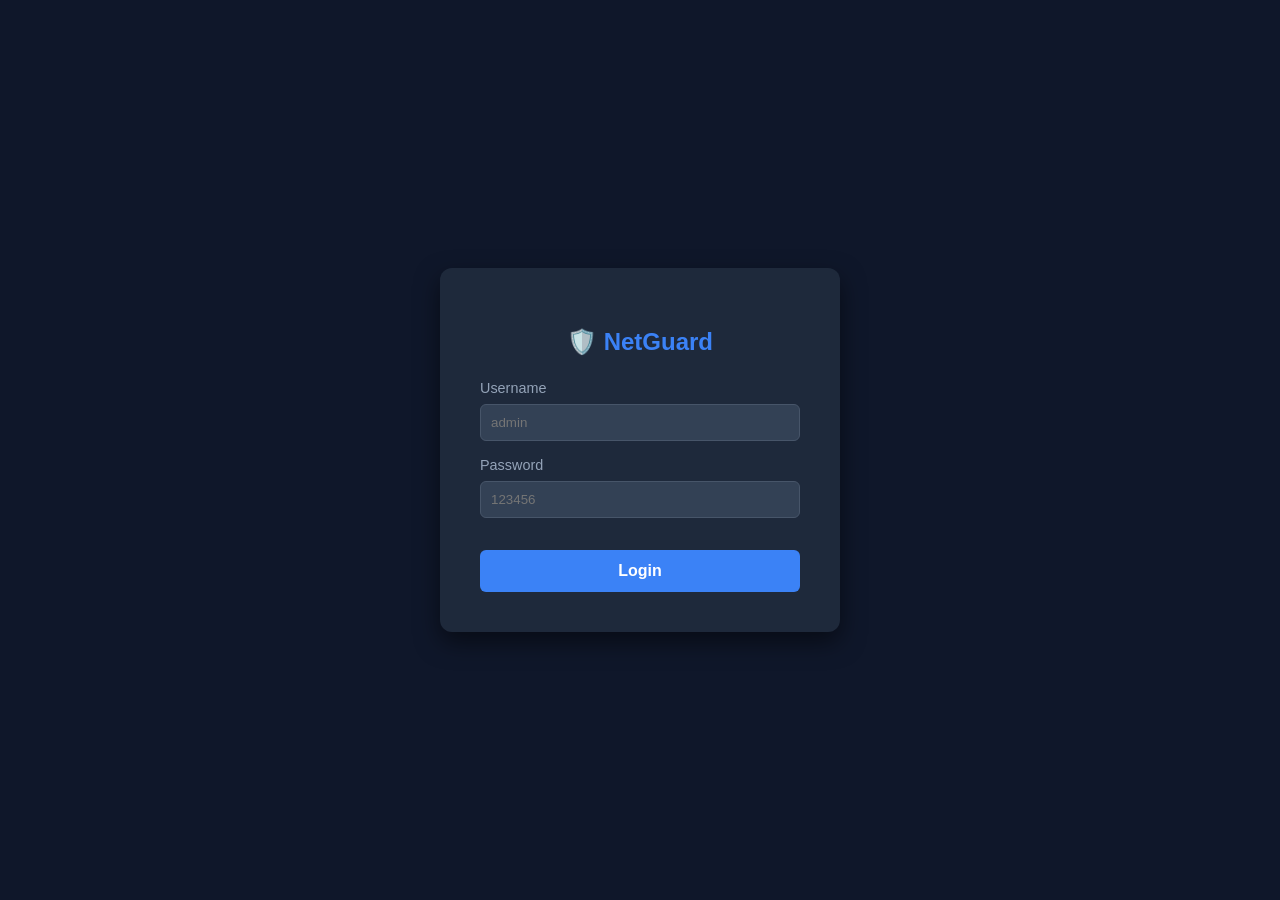
<file: templates/login.html>
<!DOCTYPE html>
<html lang="en">
<head>
    <meta charset="UTF-8">
    <meta name="viewport" content="width=device-width, initial-scale=1.0">
    <title>Login - NetGuard</title>
    <style>
        body {
            margin: 0; padding: 0;
            background-color: #0f172a;
            color: #f8fafc;
            font-family: 'Segoe UI', sans-serif;
            display: flex; justify-content: center; align-items: center; height: 100vh;
        }
        .login-card {
            background: #1e293b;
            padding: 2.5rem;
            border-radius: 12px;
            width: 320px;
            box-shadow: 0 10px 25px rgba(0,0,0,0.5);
            text-align: center;
        }
        h2 { margin-bottom: 1.5rem; color: #3b82f6; }
        .input-group { margin-bottom: 1rem; text-align: left; }
        label { display: block; margin-bottom: 0.5rem; color: #94a3b8; font-size: 0.9rem; }
        input {
            width: 100%; padding: 10px;
            background: #334155; border: 1px solid #475569;
            color: white; border-radius: 6px; box-sizing: border-box;
        }
        .btn {
            background: #3b82f6; color: white;
            border: none; padding: 12px;
            border-radius: 6px; cursor: pointer; width: 100%;
            font-size: 1rem; font-weight: bold; margin-top: 1rem;
        }
        .btn:hover { background-color: #2563eb; }
        .error { color: #ef4444; margin-top: 10px; font-size: 0.9rem; display: none; }
    </style>
</head>
<body>
    <div class="login-card">
        <h2>🛡️ NetGuard</h2>
        <div class="input-group">
            <label>Username</label>
            <input type="text" id="username" placeholder="admin">
        </div>
        <div class="input-group">
            <label>Password</label>
            <input type="password" id="password" placeholder="123456">
        </div>
        <button class="btn" onclick="handleLogin()">Login</button>
        <div id="errorMsg" class="error">Invalid username or password</div>
    </div>

    <script>
        async function handleLogin() {
            const u = document.getElementById('username').value;
            const p = document.getElementById('password').value;
            const btn = document.querySelector('.btn');
            btn.innerText = "Logging in...";
            try {
                const res = await fetch('/api/login', {
                    method: 'POST',
                    headers: {'Content-Type': 'application/json'},
                    body: JSON.stringify({username: u, password: p})
                });
                const data = await res.json();
                if(data.success) {
                    window.location.href = '/dashboard';
                } else {
                    document.getElementById('errorMsg').style.display = 'block';
                    btn.innerText = "Login";
                }
            } catch (e) {
                console.error(e);
                btn.innerText = "Login";
            }
        }
    </script>
</body>
</html>
</file>
